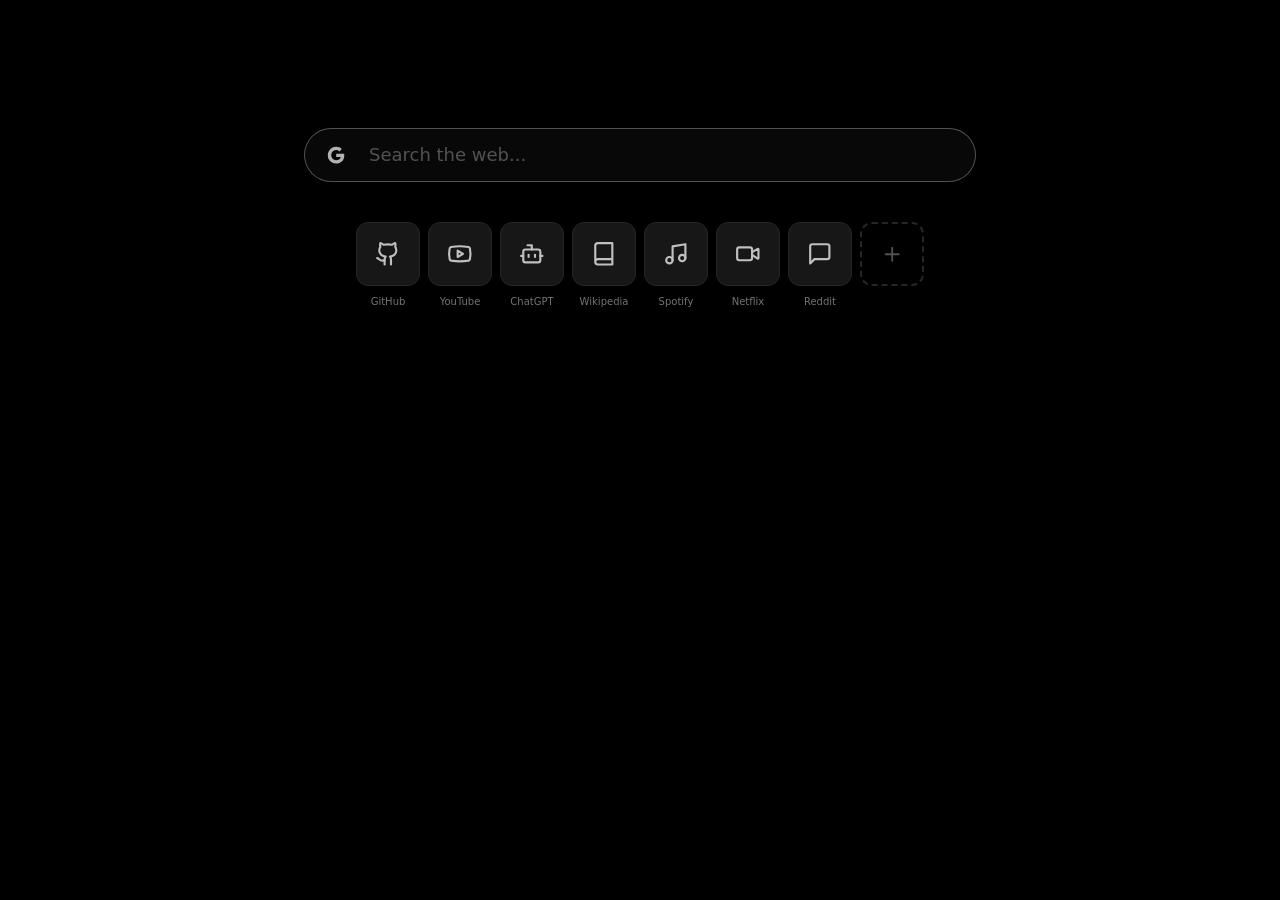
<file: index.html>
<!DOCTYPE html>
<html lang="en">
<head>
    <meta charset="UTF-8">
    <meta name="viewport" content="width=device-width, initial-scale=1.0">
    <title>Homepage</title>
    <!-- Preconnect for search engines -->
    <link rel="preconnect" href="https://www.google.com">
    <link rel="dns-prefetch" href="https://www.google.com">
    <link rel="preconnect" href="https://yandex.ru">
    <link rel="dns-prefetch" href="https://yandex.ru">
    <link rel="preconnect" href="https://duckduckgo.com">
    <link rel="dns-prefetch" href="https://duckduckgo.com">
    <style>
    @layer properties{@supports (((-webkit-hyphens:none)) and (not (margin-trim:inline))) or ((-moz-orient:inline) and (not (color:rgb(from red r g b)))){*,:before,:after,::backdrop{--tw-translate-x:0;--tw-translate-y:0;--tw-translate-z:0;--tw-scale-x:1;--tw-scale-y:1;--tw-scale-z:1;--tw-rotate-x:initial;--tw-rotate-y:initial;--tw-rotate-z:initial;--tw-skew-x:initial;--tw-skew-y:initial;--tw-space-y-reverse:0;--tw-border-style:solid;--tw-font-weight:initial;--tw-shadow:0 0 #0000;--tw-shadow-color:initial;--tw-shadow-alpha:100%;--tw-inset-shadow:0 0 #0000;--tw-inset-shadow-color:initial;--tw-inset-shadow-alpha:100%;--tw-ring-color:initial;--tw-ring-shadow:0 0 #0000;--tw-inset-ring-color:initial;--tw-inset-ring-shadow:0 0 #0000;--tw-ring-inset:initial;--tw-ring-offset-width:0px;--tw-ring-offset-color:#fff;--tw-ring-offset-shadow:0 0 #0000;--tw-blur:initial;--tw-brightness:initial;--tw-contrast:initial;--tw-grayscale:initial;--tw-hue-rotate:initial;--tw-invert:initial;--tw-opacity:initial;--tw-saturate:initial;--tw-sepia:initial;--tw-drop-shadow:initial;--tw-drop-shadow-color:initial;--tw-drop-shadow-alpha:100%;--tw-drop-shadow-size:initial;--tw-backdrop-blur:initial;--tw-backdrop-brightness:initial;--tw-backdrop-contrast:initial;--tw-backdrop-grayscale:initial;--tw-backdrop-hue-rotate:initial;--tw-backdrop-invert:initial;--tw-backdrop-opacity:initial;--tw-backdrop-saturate:initial;--tw-backdrop-sepia:initial;--tw-duration:initial;--tw-ease:initial}}}@layer theme{:root,:host{--font-sans:ui-sans-serif, system-ui, sans-serif, "Apple Color Emoji", "Segoe UI Emoji", "Segoe UI Symbol", "Noto Color Emoji";--font-mono:ui-monospace, SFMono-Regular, Menlo, Monaco, Consolas, "Liberation Mono", "Courier New", monospace;--color-red-400:oklch(70.4% .191 22.216);--color-neutral-200:oklch(92.2% 0 0);--color-neutral-300:oklch(87% 0 0);--color-neutral-400:oklch(70.8% 0 0);--color-neutral-500:oklch(55.6% 0 0);--color-neutral-600:oklch(43.9% 0 0);--color-neutral-800:oklch(26.9% 0 0);--color-neutral-900:oklch(20.5% 0 0);--color-black:#000;--color-white:#fff;--spacing:.25rem;--container-md:28rem;--container-2xl:42rem;--container-6xl:72rem;--text-xs:.75rem;--text-xs--line-height:calc(1 / .75);--text-sm:.875rem;--text-sm--line-height:calc(1.25 / .875);--text-base:1rem;--text-base--line-height:calc(1.5 / 1);--text-lg:1.125rem;--text-lg--line-height:calc(1.75 / 1.125);--text-xl:1.25rem;--text-xl--line-height:calc(1.75 / 1.25);--font-weight-medium:500;--radius-sm:.25rem;--radius-md:.375rem;--radius-lg:.5rem;--radius-xl:.75rem;--radius-2xl:1rem;--radius-3xl:1.5rem;--ease-out:cubic-bezier(0, 0, .2, 1);--blur-xl:24px;--default-transition-duration:.15s;--default-transition-timing-function:cubic-bezier(.4, 0, .2, 1);--default-font-family:var(--font-sans);--default-mono-font-family:var(--font-mono)}}@layer base{*,:after,:before,::backdrop{box-sizing:border-box;border:0 solid;margin:0;padding:0}::file-selector-button{box-sizing:border-box;border:0 solid;margin:0;padding:0}html,:host{-webkit-text-size-adjust:100%;tab-size:4;line-height:1.5;font-family:var(--default-font-family,ui-sans-serif, system-ui, sans-serif, "Apple Color Emoji", "Segoe UI Emoji", "Segoe UI Symbol", "Noto Color Emoji");font-feature-settings:var(--default-font-feature-settings,normal);font-variation-settings:var(--default-font-variation-settings,normal);-webkit-tap-highlight-color:transparent}hr{height:0;color:inherit;border-top-width:1px}abbr:where([title]){-webkit-text-decoration:underline dotted;text-decoration:underline dotted}h1,h2,h3,h4,h5,h6{font-size:inherit;font-weight:inherit}a{color:inherit;-webkit-text-decoration:inherit;-webkit-text-decoration:inherit;-webkit-text-decoration:inherit;text-decoration:inherit}b,strong{font-weight:bolder}code,kbd,samp,pre{font-family:var(--default-mono-font-family,ui-monospace, SFMono-Regular, Menlo, Monaco, Consolas, "Liberation Mono", "Courier New", monospace);font-feature-settings:var(--default-mono-font-feature-settings,normal);font-variation-settings:var(--default-mono-font-variation-settings,normal);font-size:1em}small{font-size:80%}sub,sup{vertical-align:baseline;font-size:75%;line-height:0;position:relative}sub{bottom:-.25em}sup{top:-.5em}table{text-indent:0;border-color:inherit;border-collapse:collapse}:-moz-focusring{outline:auto}progress{vertical-align:baseline}summary{display:list-item}ol,ul,menu{list-style:none}img,svg,video,canvas,audio,iframe,embed,object{vertical-align:middle;display:block}img,video{max-width:100%;height:auto}button,input,select,optgroup,textarea{font:inherit;font-feature-settings:inherit;font-variation-settings:inherit;letter-spacing:inherit;color:inherit;opacity:1;background-color:#0000;border-radius:0}::file-selector-button{font:inherit;font-feature-settings:inherit;font-variation-settings:inherit;letter-spacing:inherit;color:inherit;opacity:1;background-color:#0000;border-radius:0}:where(select:is([multiple],[size])) optgroup{font-weight:bolder}:where(select:is([multiple],[size])) optgroup option{padding-inline-start:20px}::file-selector-button{margin-inline-end:4px}::placeholder{opacity:1}@supports (not ((-webkit-appearance:-apple-pay-button))) or (contain-intrinsic-size:1px){::placeholder{color:currentColor}@supports (color:color-mix(in lab, red, red)){::placeholder{color:color-mix(in oklab, currentcolor 50%, transparent)}}}textarea{resize:vertical}::-webkit-search-decoration{-webkit-appearance:none}::-webkit-date-and-time-value{min-height:1lh;text-align:inherit}::-webkit-datetime-edit{display:inline-flex}::-webkit-datetime-edit-fields-wrapper{padding:0}::-webkit-datetime-edit{padding-block:0}::-webkit-datetime-edit-year-field{padding-block:0}::-webkit-datetime-edit-month-field{padding-block:0}::-webkit-datetime-edit-day-field{padding-block:0}::-webkit-datetime-edit-hour-field{padding-block:0}::-webkit-datetime-edit-minute-field{padding-block:0}::-webkit-datetime-edit-second-field{padding-block:0}::-webkit-datetime-edit-millisecond-field{padding-block:0}::-webkit-datetime-edit-meridiem-field{padding-block:0}::-webkit-calendar-picker-indicator{line-height:1}:-moz-ui-invalid{box-shadow:none}button,input:where([type=button],[type=reset],[type=submit]){appearance:button}::file-selector-button{appearance:button}::-webkit-inner-spin-button{height:auto}::-webkit-outer-spin-button{height:auto}[hidden]:where(:not([hidden=until-found])){display:none!important}}@layer components;@layer utilities{.pointer-events-none{pointer-events:none}.absolute{position:absolute}.fixed{position:fixed}.relative{position:relative}.inset-0{inset:calc(var(--spacing) * 0)}.start{inset-inline-start:var(--spacing)}.top-1\/2{top:50%}.top-full{top:100%}.left-0{left:calc(var(--spacing) * 0)}.left-4{left:calc(var(--spacing) * 4)}.z-10{z-index:10}.z-50{z-index:50}.z-\[60\]{z-index:60}.z-\[100\]{z-index:100}.container{width:100%}@media (min-width:40rem){.container{max-width:40rem}}@media (min-width:48rem){.container{max-width:48rem}}@media (min-width:64rem){.container{max-width:64rem}}@media (min-width:80rem){.container{max-width:80rem}}@media (min-width:96rem){.container{max-width:96rem}}.mx-auto{margin-inline:auto}.my-1{margin-block:calc(var(--spacing) * 1)}.mt-1{margin-top:calc(var(--spacing) * 1)}.mt-2{margin-top:calc(var(--spacing) * 2)}.mt-4{margin-top:calc(var(--spacing) * 4)}.mb-1{margin-bottom:calc(var(--spacing) * 1)}.mb-1\.5{margin-bottom:calc(var(--spacing) * 1.5)}.mb-2{margin-bottom:calc(var(--spacing) * 2)}.mb-3{margin-bottom:calc(var(--spacing) * 3)}.mb-4{margin-bottom:calc(var(--spacing) * 4)}.mb-6{margin-bottom:calc(var(--spacing) * 6)}.mb-\[--widget-search-gap\]{margin-bottom:--widget-search-gap}.block{display:block}.flex{display:flex}.grid{display:grid}.hidden{display:none}.inline{display:inline}.h-1\.5{height:calc(var(--spacing) * 1.5)}.h-3{height:calc(var(--spacing) * 3)}.h-4{height:calc(var(--spacing) * 4)}.h-5{height:calc(var(--spacing) * 5)}.h-6{height:calc(var(--spacing) * 6)}.h-8{height:calc(var(--spacing) * 8)}.h-full{height:100%}.h-px{height:1px}.max-h-48{max-height:calc(var(--spacing) * 48)}.max-h-64{max-height:calc(var(--spacing) * 64)}.max-h-\[85vh\]{max-height:85vh}.min-h-screen{min-height:100vh}.w-1\.5{width:calc(var(--spacing) * 1.5)}.w-3{width:calc(var(--spacing) * 3)}.w-4{width:calc(var(--spacing) * 4)}.w-5{width:calc(var(--spacing) * 5)}.w-6{width:calc(var(--spacing) * 6)}.w-8{width:calc(var(--spacing) * 8)}.w-40{width:calc(var(--spacing) * 40)}.w-48{width:calc(var(--spacing) * 48)}.w-\[295px\]{width:295px}.w-full{width:100%}.max-w-2xl{max-width:var(--container-2xl)}.max-w-6xl{max-width:var(--container-6xl)}.max-w-md{max-width:var(--container-md)}.flex-1{flex:1}.flex-shrink{flex-shrink:1}.flex-shrink-0{flex-shrink:0}.-translate-y-1\/2{--tw-translate-y:calc(calc(1 / 2 * 100%) * -1);translate:var(--tw-translate-x) var(--tw-translate-y)}.scale-95{--tw-scale-x:95%;--tw-scale-y:95%;--tw-scale-z:95%;scale:var(--tw-scale-x) var(--tw-scale-y)}.transform{transform:var(--tw-rotate-x,) var(--tw-rotate-y,) var(--tw-rotate-z,) var(--tw-skew-x,) var(--tw-skew-y,)}.cursor-pointer{cursor:pointer}.grid-cols-2{grid-template-columns:repeat(2,minmax(0,1fr))}.grid-cols-6{grid-template-columns:repeat(6,minmax(0,1fr))}.flex-col{flex-direction:column}.flex-wrap{flex-wrap:wrap}.items-center{align-items:center}.justify-between{justify-content:space-between}.justify-center{justify-content:center}.gap-0\.5{gap:calc(var(--spacing) * .5)}.gap-1\.5{gap:calc(var(--spacing) * 1.5)}.gap-2{gap:calc(var(--spacing) * 2)}.gap-3{gap:calc(var(--spacing) * 3)}:where(.space-y-2>:not(:last-child)){--tw-space-y-reverse:0;margin-block-start:calc(calc(var(--spacing) * 2) * var(--tw-space-y-reverse));margin-block-end:calc(calc(var(--spacing) * 2) * calc(1 - var(--tw-space-y-reverse)))}:where(.space-y-4>:not(:last-child)){--tw-space-y-reverse:0;margin-block-start:calc(calc(var(--spacing) * 4) * var(--tw-space-y-reverse));margin-block-end:calc(calc(var(--spacing) * 4) * calc(1 - var(--tw-space-y-reverse)))}:where(.space-y-5>:not(:last-child)){--tw-space-y-reverse:0;margin-block-start:calc(calc(var(--spacing) * 5) * var(--tw-space-y-reverse));margin-block-end:calc(calc(var(--spacing) * 5) * calc(1 - var(--tw-space-y-reverse)))}:where(.space-y-6>:not(:last-child)){--tw-space-y-reverse:0;margin-block-start:calc(calc(var(--spacing) * 6) * var(--tw-space-y-reverse));margin-block-end:calc(calc(var(--spacing) * 6) * calc(1 - var(--tw-space-y-reverse)))}.truncate{text-overflow:ellipsis;white-space:nowrap;overflow:hidden}.overflow-hidden{overflow:hidden}.overflow-y-auto{overflow-y:auto}.rounded{border-radius:.25rem}.rounded-2xl{border-radius:var(--radius-2xl)}.rounded-3xl{border-radius:var(--radius-3xl)}.rounded-full{border-radius:3.40282e38px}.rounded-lg{border-radius:var(--radius-lg)}.rounded-md{border-radius:var(--radius-md)}.rounded-sm{border-radius:var(--radius-sm)}.rounded-xl{border-radius:var(--radius-xl)}.border{border-style:var(--tw-border-style);border-width:1px}.border-2{border-style:var(--tw-border-style);border-width:2px}.border-b{border-bottom-style:var(--tw-border-style);border-bottom-width:1px}.border-dashed{--tw-border-style:dashed;border-style:dashed}.border-neutral-800{border-color:var(--color-neutral-800)}.border-transparent{border-color:#0000}.border-white\/10{border-color:#ffffff1a}@supports (color:color-mix(in lab, red, red)){.border-white\/10{border-color:color-mix(in oklab, var(--color-white) 10%, transparent)}}.border-white\/20{border-color:#fff3}@supports (color:color-mix(in lab, red, red)){.border-white\/20{border-color:color-mix(in oklab, var(--color-white) 20%, transparent)}}.bg-\[\#121212\]{background-color:#121212}.bg-black{background-color:var(--color-black)}.bg-black\/40{background-color:#0006}@supports (color:color-mix(in lab, red, red)){.bg-black\/40{background-color:color-mix(in oklab, var(--color-black) 40%, transparent)}}.bg-black\/60{background-color:#0009}@supports (color:color-mix(in lab, red, red)){.bg-black\/60{background-color:color-mix(in oklab, var(--color-black) 60%, transparent)}}.bg-neutral-800{background-color:var(--color-neutral-800)}.bg-neutral-900{background-color:var(--color-neutral-900)}.bg-transparent{background-color:#0000}.bg-white{background-color:var(--color-white)}.bg-white\/5{background-color:#ffffff0d}@supports (color:color-mix(in lab, red, red)){.bg-white\/5{background-color:color-mix(in oklab, var(--color-white) 5%, transparent)}}.bg-white\/10{background-color:#ffffff1a}@supports (color:color-mix(in lab, red, red)){.bg-white\/10{background-color:color-mix(in oklab, var(--color-white) 10%, transparent)}}.bg-white\/20{background-color:#fff3}@supports (color:color-mix(in lab, red, red)){.bg-white\/20{background-color:color-mix(in oklab, var(--color-white) 20%, transparent)}}.bg-white\/30{background-color:#ffffff4d}@supports (color:color-mix(in lab, red, red)){.bg-white\/30{background-color:color-mix(in oklab, var(--color-white) 30%, transparent)}}.bg-white\/90{background-color:#ffffffe6}@supports (color:color-mix(in lab, red, red)){.bg-white\/90{background-color:color-mix(in oklab, var(--color-white) 90%, transparent)}}.p-0\.5{padding:calc(var(--spacing) * .5)}.p-1{padding:calc(var(--spacing) * 1)}.p-2{padding:calc(var(--spacing) * 2)}.p-3{padding:calc(var(--spacing) * 3)}.p-4{padding:calc(var(--spacing) * 4)}.p-5{padding:calc(var(--spacing) * 5)}.p-6{padding:calc(var(--spacing) * 6)}.px-1{padding-inline:calc(var(--spacing) * 1)}.px-2{padding-inline:calc(var(--spacing) * 2)}.px-3{padding-inline:calc(var(--spacing) * 3)}.px-4{padding-inline:calc(var(--spacing) * 4)}.py-1{padding-block:calc(var(--spacing) * 1)}.py-2{padding-block:calc(var(--spacing) * 2)}.py-2\.5{padding-block:calc(var(--spacing) * 2.5)}.py-3{padding-block:calc(var(--spacing) * 3)}.pt-4{padding-top:calc(var(--spacing) * 4)}.pt-32{padding-top:calc(var(--spacing) * 32)}.pr-1{padding-right:calc(var(--spacing) * 1)}.pr-6{padding-right:calc(var(--spacing) * 6)}.pb-0{padding-bottom:calc(var(--spacing) * 0)}.pb-16{padding-bottom:calc(var(--spacing) * 16)}.pl-16{padding-left:calc(var(--spacing) * 16)}.text-center{text-align:center}.text-left{text-align:left}.font-sans{font-family:var(--font-sans)}.text-base{font-size:var(--text-base);line-height:var(--tw-leading,var(--text-base--line-height))}.text-lg{font-size:var(--text-lg);line-height:var(--tw-leading,var(--text-lg--line-height))}.text-sm{font-size:var(--text-sm);line-height:var(--tw-leading,var(--text-sm--line-height))}.text-xl{font-size:var(--text-xl);line-height:var(--tw-leading,var(--text-xl--line-height))}.text-xs{font-size:var(--text-xs);line-height:var(--tw-leading,var(--text-xs--line-height))}.text-\[9px\]{font-size:9px}.text-\[10px\]{font-size:10px}.font-medium{--tw-font-weight:var(--font-weight-medium);font-weight:var(--font-weight-medium)}.text-black{color:var(--color-black)}.text-neutral-200{color:var(--color-neutral-200)}.text-neutral-300{color:var(--color-neutral-300)}.text-neutral-400{color:var(--color-neutral-400)}.text-neutral-500{color:var(--color-neutral-500)}.text-neutral-600{color:var(--color-neutral-600)}.text-red-400{color:var(--color-red-400)}.text-transparent{color:#0000}.text-white{color:var(--color-white)}.placeholder-neutral-600::placeholder{color:var(--color-neutral-600)}.opacity-0{opacity:0}.shadow-2xl{--tw-shadow:0 25px 50px -12px var(--tw-shadow-color,#00000040);box-shadow:var(--tw-inset-shadow), var(--tw-inset-ring-shadow), var(--tw-ring-offset-shadow), var(--tw-ring-shadow), var(--tw-shadow)}.shadow-sm{--tw-shadow:0 1px 3px 0 var(--tw-shadow-color,#0000001a), 0 1px 2px -1px var(--tw-shadow-color,#0000001a);box-shadow:var(--tw-inset-shadow), var(--tw-inset-ring-shadow), var(--tw-ring-offset-shadow), var(--tw-ring-shadow), var(--tw-shadow)}.grayscale{--tw-grayscale:grayscale(100%);filter:var(--tw-blur,) var(--tw-brightness,) var(--tw-contrast,) var(--tw-grayscale,) var(--tw-hue-rotate,) var(--tw-invert,) var(--tw-saturate,) var(--tw-sepia,) var(--tw-drop-shadow,)}.backdrop-blur-none{--tw-backdrop-blur: ;-webkit-backdrop-filter:var(--tw-backdrop-blur,) var(--tw-backdrop-brightness,) var(--tw-backdrop-contrast,) var(--tw-backdrop-grayscale,) var(--tw-backdrop-hue-rotate,) var(--tw-backdrop-invert,) var(--tw-backdrop-opacity,) var(--tw-backdrop-saturate,) var(--tw-backdrop-sepia,);backdrop-filter:var(--tw-backdrop-blur,) var(--tw-backdrop-brightness,) var(--tw-backdrop-contrast,) var(--tw-backdrop-grayscale,) var(--tw-backdrop-hue-rotate,) var(--tw-backdrop-invert,) var(--tw-backdrop-opacity,) var(--tw-backdrop-saturate,) var(--tw-backdrop-sepia,)}.backdrop-blur-xl{--tw-backdrop-blur:blur(var(--blur-xl));-webkit-backdrop-filter:var(--tw-backdrop-blur,) var(--tw-backdrop-brightness,) var(--tw-backdrop-contrast,) var(--tw-backdrop-grayscale,) var(--tw-backdrop-hue-rotate,) var(--tw-backdrop-invert,) var(--tw-backdrop-opacity,) var(--tw-backdrop-saturate,) var(--tw-backdrop-sepia,);backdrop-filter:var(--tw-backdrop-blur,) var(--tw-backdrop-brightness,) var(--tw-backdrop-contrast,) var(--tw-backdrop-grayscale,) var(--tw-backdrop-hue-rotate,) var(--tw-backdrop-invert,) var(--tw-backdrop-opacity,) var(--tw-backdrop-saturate,) var(--tw-backdrop-sepia,)}.transition{transition-property:color,background-color,border-color,outline-color,text-decoration-color,fill,stroke,--tw-gradient-from,--tw-gradient-via,--tw-gradient-to,opacity,box-shadow,transform,translate,scale,rotate,filter,-webkit-backdrop-filter,backdrop-filter,display,content-visibility,overlay,pointer-events;transition-timing-function:var(--tw-ease,var(--default-transition-timing-function));transition-duration:var(--tw-duration,var(--default-transition-duration))}.transition-all{transition-property:all;transition-timing-function:var(--tw-ease,var(--default-transition-timing-function));transition-duration:var(--tw-duration,var(--default-transition-duration))}.transition-colors{transition-property:color,background-color,border-color,outline-color,text-decoration-color,fill,stroke,--tw-gradient-from,--tw-gradient-via,--tw-gradient-to;transition-timing-function:var(--tw-ease,var(--default-transition-timing-function));transition-duration:var(--tw-duration,var(--default-transition-duration))}.transition-opacity{transition-property:opacity;transition-timing-function:var(--tw-ease,var(--default-transition-timing-function));transition-duration:var(--tw-duration,var(--default-transition-duration))}.transition-transform{transition-property:transform,translate,scale,rotate;transition-timing-function:var(--tw-ease,var(--default-transition-timing-function));transition-duration:var(--tw-duration,var(--default-transition-duration))}.duration-200{--tw-duration:.2s;transition-duration:.2s}.duration-300{--tw-duration:.3s;transition-duration:.3s}.ease-out{--tw-ease:var(--ease-out);transition-timing-function:var(--ease-out)}.outline-none{--tw-outline-style:none;outline-style:none}.selection\:bg-neutral-800 ::selection{background-color:var(--color-neutral-800)}.selection\:bg-neutral-800::selection{background-color:var(--color-neutral-800)}@media (hover:hover){.hover\:bg-white\/10:hover{background-color:#ffffff1a}@supports (color:color-mix(in lab, red, red)){.hover\:bg-white\/10:hover{background-color:color-mix(in oklab, var(--color-white) 10%, transparent)}}.hover\:bg-white\/50:hover{background-color:#ffffff80}@supports (color:color-mix(in lab, red, red)){.hover\:bg-white\/50:hover{background-color:color-mix(in oklab, var(--color-white) 50%, transparent)}}}.focus\:border-white\/30:focus{border-color:#ffffff4d}@supports (color:color-mix(in lab, red, red)){.focus\:border-white\/30:focus{border-color:color-mix(in oklab, var(--color-white) 30%, transparent)}}.focus\:shadow-md:focus{--tw-shadow:0 4px 6px -1px var(--tw-shadow-color,#0000001a), 0 2px 4px -2px var(--tw-shadow-color,#0000001a);box-shadow:var(--tw-inset-shadow), var(--tw-inset-ring-shadow), var(--tw-ring-offset-shadow), var(--tw-ring-shadow), var(--tw-shadow)}.disabled\:cursor-not-allowed:disabled{cursor:not-allowed}.disabled\:opacity-50:disabled{opacity:.5}}@property --tw-translate-x{syntax:"*";inherits:false;initial-value:0}@property --tw-translate-y{syntax:"*";inherits:false;initial-value:0}@property --tw-translate-z{syntax:"*";inherits:false;initial-value:0}@property --tw-scale-x{syntax:"*";inherits:false;initial-value:1}@property --tw-scale-y{syntax:"*";inherits:false;initial-value:1}@property --tw-scale-z{syntax:"*";inherits:false;initial-value:1}@property --tw-rotate-x{syntax:"*";inherits:false}@property --tw-rotate-y{syntax:"*";inherits:false}@property --tw-rotate-z{syntax:"*";inherits:false}@property --tw-skew-x{syntax:"*";inherits:false}@property --tw-skew-y{syntax:"*";inherits:false}@property --tw-space-y-reverse{syntax:"*";inherits:false;initial-value:0}@property --tw-border-style{syntax:"*";inherits:false;initial-value:solid}@property --tw-font-weight{syntax:"*";inherits:false}@property --tw-shadow{syntax:"*";inherits:false;initial-value:0 0 #0000}@property --tw-shadow-color{syntax:"*";inherits:false}@property --tw-shadow-alpha{syntax:"<percentage>";inherits:false;initial-value:100%}@property --tw-inset-shadow{syntax:"*";inherits:false;initial-value:0 0 #0000}@property --tw-inset-shadow-color{syntax:"*";inherits:false}@property --tw-inset-shadow-alpha{syntax:"<percentage>";inherits:false;initial-value:100%}@property --tw-ring-color{syntax:"*";inherits:false}@property --tw-ring-shadow{syntax:"*";inherits:false;initial-value:0 0 #0000}@property --tw-inset-ring-color{syntax:"*";inherits:false}@property --tw-inset-ring-shadow{syntax:"*";inherits:false;initial-value:0 0 #0000}@property --tw-ring-inset{syntax:"*";inherits:false}@property --tw-ring-offset-width{syntax:"<length>";inherits:false;initial-value:0}@property --tw-ring-offset-color{syntax:"*";inherits:false;initial-value:#fff}@property --tw-ring-offset-shadow{syntax:"*";inherits:false;initial-value:0 0 #0000}@property --tw-blur{syntax:"*";inherits:false}@property --tw-brightness{syntax:"*";inherits:false}@property --tw-contrast{syntax:"*";inherits:false}@property --tw-grayscale{syntax:"*";inherits:false}@property --tw-hue-rotate{syntax:"*";inherits:false}@property --tw-invert{syntax:"*";inherits:false}@property --tw-opacity{syntax:"*";inherits:false}@property --tw-saturate{syntax:"*";inherits:false}@property --tw-sepia{syntax:"*";inherits:false}@property --tw-drop-shadow{syntax:"*";inherits:false}@property --tw-drop-shadow-color{syntax:"*";inherits:false}@property --tw-drop-shadow-alpha{syntax:"<percentage>";inherits:false;initial-value:100%}@property --tw-drop-shadow-size{syntax:"*";inherits:false}@property --tw-backdrop-blur{syntax:"*";inherits:false}@property --tw-backdrop-brightness{syntax:"*";inherits:false}@property --tw-backdrop-contrast{syntax:"*";inherits:false}@property --tw-backdrop-grayscale{syntax:"*";inherits:false}@property --tw-backdrop-hue-rotate{syntax:"*";inherits:false}@property --tw-backdrop-invert{syntax:"*";inherits:false}@property --tw-backdrop-opacity{syntax:"*";inherits:false}@property --tw-backdrop-saturate{syntax:"*";inherits:false}@property --tw-backdrop-sepia{syntax:"*";inherits:false}@property --tw-duration{syntax:"*";inherits:false}@property --tw-ease{syntax:"*";inherits:false} :root { --widget-gap-x: 0.5rem; --widget-gap-y: 0.5rem; --widget-search-gap: 2.5rem; --widget-size: 64px; --widget-icon-color: #c0c0c0; } @media (min-width: 768px) { :root { --widget-gap-x: 0.75rem; --widget-gap-y: 0.75rem; --widget-search-gap: 2.5rem; --widget-size: 64px; } } .widget-item { transition: transform 0.2s ease, opacity 0.2s ease; } .widget-icon-color { color: var(--widget-icon-color); } .widget-icon-color:hover { color: #ffffff; } .no-select { user-select: none; -webkit-user-select: none; -webkit-touch-callout: none; } .folder-select-widget { transition: all 0.2s ease; } .folder-select-widget.selected { background-color: rgba(255, 255, 255, 0.1); border-color: rgba(255, 255, 255, 0.3) !important; } .folder-select-widget.selected .icon-container { background-color: rgba(255, 255, 255, 0.15); color: #fff; } /* Glassmorphism base styles */ .glass { background: rgba(20, 20, 20, 0.6); backdrop-filter: blur(12px); -webkit-backdrop-filter: blur(12px); } .glass-light { background: rgba(255, 255, 255, 0.1); backdrop-filter: blur(12px); -webkit-backdrop-filter: blur(12px); } .glass-input { background: rgba(20, 20, 20, 0.4); backdrop-filter: blur(8px); -webkit-backdrop-filter: blur(8px); } /* Theme: Black (less contrast) */ body.theme-black { background-color: #121212 !important; } body.theme-black .glass { background: rgba(30, 30, 30, 0.7) !important; } body.theme-black .glass-input { background: rgba(30, 30, 30, 0.5) !important; } /* Icon shape: Round */ .icon-shape-round .widget-icon-container, .icon-shape-round .icon-container, .icon-shape-round #add-widget-btn-main > div, .icon-shape-round .folder-preview-icon, .icon-shape-round #group-view-widgets-grid > a > div, .icon-shape-round .group-widget-icon { border-radius: 50% !important; } /* Folder style: Icon */ body.folder-style-icon .folder-preview { display: none !important; } body.folder-style-icon .folder-icon { display: inline-block !important; } /* Default: hide folder-icon, show preview */ .folder-icon { display: none; } /* Hidden add button */ .add-btn-hidden #add-widget-btn-main { display: none !important; } /* Folder preview without background */ .folder-preview-no-bg .folder-preview-icon { background: transparent !important; } .folder-preview-icon { background: transparent !important; } /* Group widget icon */ .group-widget-icon { border-radius: 12px; } /* Group title input - line on focus */ .group-title-input { border-bottom: 1px solid transparent; background: transparent; } .group-title-input:focus { border-bottom-color: rgba(255, 255, 255, 0.3); background: transparent; } /* Scrollbar for settings modal */ #settings-modal-content::-webkit-scrollbar { width: 6px; } #settings-modal-content::-webkit-scrollbar-track { background: transparent; } #settings-modal-content::-webkit-scrollbar-thumb { background: rgba(255, 255, 255, 0.2); border-radius: 3px; } /* Scrollbar for icon grid */ #icon-grid-container::-webkit-scrollbar { width: 6px; } #icon-grid-container::-webkit-scrollbar-track { background: transparent; } #icon-grid-container::-webkit-scrollbar-thumb { background: rgba(255, 255, 255, 0.15); border-radius: 3px; } #icon-grid-container::-webkit-scrollbar-thumb:hover { background: rgba(255, 255, 255, 0.25); } /* Engine menu styles */ #engine-menu .engine-option { border-radius: 8px; margin: 2px 6px; padding-left: 12px; padding-right: 36px; position: relative; } #engine-menu .engine-option.selected { color: #fff; } /* Search engine icon sizes вЂ” all same size */ /* Yandex icon: same brightness as Google/DDG, slightly stretched vertically, thinner */ .yandex-icon-wrapper { overflow: hidden; display:flex; align-items:center; justify-content:center; } .yandex-icon { transform: none; } /* Search engine brightness */ #engine-menu .engine-option[data-engine="google"] .engine-icon-inner, #engine-menu .engine-option[data-engine="duckduckgo"] .engine-icon-inner, #engine-menu .engine-option[data-engine="yandex"] .engine-icon-inner { filter: grayscale(1) brightness(0.7); } /* Search engine text font weight */ #engine-menu .engine-option > span { font-weight: 400; } /* Engine button (in search bar) */ #engine-btn svg { width: 1.15rem !important; height: 1.15rem !important; } #engine-btn[data-engine="google"], #engine-btn[data-engine="duckduckgo"], #engine-btn[data-engine="yandex"] { filter: grayscale(1) brightness(0.7) !important; } #engine-btn { display: flex; align-items: center; justify-content: center; } /* Setting buttons */ .setting-btn { background: rgba(255, 255, 255, 0.05); border: 1.5px solid transparent; color: #a3a3a3; } .setting-btn.active { background: rgba(255, 255, 255, 0.12); border-color: rgba(255, 255, 255, 0.3); color: #fff; } /* Custom range slider */ input[type="range"] { -webkit-appearance: none; appearance: none; width: 100%; height: 6px; border-radius: 3px; background: rgba(255, 255, 255, 0.1); outline: none; } input[type="range"]::-webkit-slider-thumb { -webkit-appearance: none; appearance: none; width: 18px; height: 18px; border-radius: 50%; background: #fff; cursor: pointer; } input[type="range"]::-moz-range-thumb { width: 18px; height: 18px; border-radius: 50%; background: #fff; cursor: pointer; border: none; } /* Animations */ @keyframes fadeIn { from { opacity: 0; } to { opacity: 1; } } @keyframes fadeOut { from { opacity: 1; } to { opacity: 0; } } .modal-enter { animation: fadeIn 0.2s ease forwards; } .modal-exit { animation: fadeOut 0.2s ease forwards; }
    .segmented-control{position:relative;background:rgba(255,255,255,0.1);border-radius:9999px;padding:4px} .segmented-btn{color:#a3a3a3;position:relative;z-index:1;transition:color 0.2s} .segmented-btn.active{color:#fff} .segmented-pill{position:absolute;top:4px;left:0;bottom:4px;background:#0c0c0c;border-radius:9999px;border:1px solid rgba(255,255,255,0.08);box-shadow:0 1px 3px rgba(0,0,0,0.3);transition:all 0.25s cubic-bezier(0.4,0,0.2,1);pointer-events:none;z-index:0}
    </style>
</head>
<body class="min-h-screen bg-black text-white font-sans selection:bg-neutral-800 no-select">
    <main class="container mx-auto px-4 pt-32 pb-16 flex flex-col items-center">

        <!-- Search Bar -->
        <form id="search-form" class="w-full max-w-2xl relative flex items-center" style="margin-bottom: var(--widget-search-gap);">
            <div class="relative" id="engine-menu-container">
                <button type="button" id="engine-btn" class="absolute left-4 top-1/2 -translate-y-1/2 text-neutral-400 text-white transition-colors flex items-center justify-center w-8 h-8 rounded-full grayscale z-10">
                    <!-- Icon injected by JS -->
                </button>

                <div id="engine-menu" class="hidden absolute top-full left-0 mt-4 w-48 glass border border-white/10 rounded-2xl shadow-2xl overflow-hidden z-50 py-2 opacity-0 transition-opacity duration-200">
                    <!-- Options injected by JS -->
                </div>
            </div>

            <input type="text" id="search-input" autocomplete="off" placeholder="Search the web..." class="w-full glass-input border border-white/10 focus:border-white/30 rounded-full pl-16 pr-6 py-3 text-lg text-white placeholder-neutral-600 outline-none transition-all shadow-sm focus:shadow-md" autofocus>
        </form>

        <!-- Widgets Grid -->
        <div class="w-full max-w-6xl">
            <div id="widgets-grid" class="flex flex-wrap justify-center" style="column-gap: var(--widget-gap-x); row-gap: var(--widget-gap-y);">
                <!-- Widgets injected by JS -->
            </div>
        </div>
    </main>

    <!-- Context Menu -->
    <div id="context-menu" class="hidden absolute glass border border-white/10 rounded-xl shadow-2xl z-[100] py-1 w-48 overflow-hidden">
        <button id="cm-left" class="w-full text-left px-4 py-2 text-sm text-neutral-300 flex items-center gap-3 disabled:opacity-50 disabled:cursor-not-allowed">
<i data-lucide="arrow-left" class="w-4 h-4">
</i> Move Left</button>
        <button id="cm-right" class="w-full text-left px-4 py-2 text-sm text-neutral-300 flex items-center gap-3 disabled:opacity-50 disabled:cursor-not-allowed">
<i data-lucide="arrow-right" class="w-4 h-4">
</i> Move Right</button>
        <button id="cm-edit" class="w-full text-left px-4 py-2 text-sm text-neutral-300 flex items-center gap-3">
<i data-lucide="edit-2" class="w-4 h-4">
</i> Edit</button>
        <button id="cm-move-group" class="w-full text-left px-4 py-2 text-sm text-neutral-300 flex items-center gap-3">
<i data-lucide="folder-input" class="w-4 h-4">
</i> Move to Group</button>
        <button id="cm-remove-from-group" class="w-full text-left px-4 py-2 text-sm text-neutral-300 flex items-center gap-3">
<i data-lucide="arrow-left" class="w-4 h-4">
</i> Remove from Folder</button>
        <div class="h-px bg-white/10 my-1">
</div>
        <button id="cm-delete" class="w-full text-left px-4 py-2 text-sm text-red-400 flex items-center gap-3">
<i data-lucide="trash-2" class="w-4 h-4">
</i> Delete</button>
    </div>

    <!-- Group Widget Context Menu -->
    <div id="group-widget-context-menu" class="hidden absolute glass border border-white/10 rounded-xl shadow-2xl z-[100] py-1 w-48 overflow-hidden">
        <button id="gcm-remove" class="w-full text-left px-4 py-2 text-sm text-neutral-300 flex items-center gap-3">
<i data-lucide="arrow-left" class="w-4 h-4">
</i> Remove from Folder</button>
        <button id="gcm-delete" class="w-full text-left px-4 py-2 text-sm text-red-400 flex items-center gap-3">
<i data-lucide="trash-2" class="w-4 h-4">
</i> Delete</button>
    </div>

    <!-- Empty Space Context Menu -->
    <div id="empty-context-menu" class="hidden absolute glass border border-white/10 rounded-xl shadow-2xl z-[100] py-1 w-48 overflow-hidden">
        <button id="ecm-settings" class="w-full text-left px-4 py-2 text-sm text-neutral-300 flex items-center gap-3">
<i data-lucide="settings" class="w-4 h-4">
</i> Settings</button>
        <button id="ecm-add-widget" class="w-full text-left px-4 py-2 text-sm text-neutral-300 flex items-center gap-3">
<i data-lucide="plus" class="w-4 h-4">
</i> Add Widget</button>
        <button id="ecm-add-folder" class="w-full text-left px-4 py-2 text-sm text-neutral-300 flex items-center gap-3">
<i data-lucide="folder-plus" class="w-4 h-4">
</i> Add Folder</button>
    </div>

    <!-- Add Menu Dropdown -->
    <div id="add-menu" class="hidden absolute glass border border-white/10 rounded-xl shadow-2xl z-[60] py-1 w-40 overflow-hidden">
        <button id="am-widget" class="w-full text-left px-4 py-2 text-sm text-neutral-300 flex items-center gap-3">
<i data-lucide="plus" class="w-4 h-4">
</i> Add Widget</button>
        <button id="am-folder" class="w-full text-left px-4 py-2 text-sm text-neutral-300 flex items-center gap-3">
<i data-lucide="folder-plus" class="w-4 h-4">
</i> Add Folder</button>
    </div>

    <!-- Add/Edit Widget Modal -->
    <div id="add-modal" class="hidden fixed inset-0 bg-black/60 backdrop-blur-xl z-50 flex items-center justify-center p-4 opacity-0 transition-opacity duration-200">
        <div class="glass border border-white/10 rounded-2xl p-6 w-full max-w-md shadow-2xl transform scale-95 transition-transform duration-200" id="add-modal-content">
            <div class="flex justify-between items-center mb-6">
                <h2 id="add-modal-title" class="text-xl font-medium text-white">Add Widget</h2>
                <button id="close-add-modal" class="text-neutral-500 text-white transition-colors">
                    <i data-lucide="x">
</i>
                </button>
            </div>
            <div class="space-y-5">
                <div>
                    <label class="block text-sm font-medium text-neutral-400 mb-1.5">Title</label>
                    <input type="text" id="add-title" placeholder="e.g. GitHub" class="w-full glass-input border border-white/10 rounded-xl px-4 py-3 text-white focus:border-white/30 outline-none transition-colors">
                </div>
                <div>
                    <label class="block text-sm font-medium text-neutral-400 mb-1.5">URL</label>
                    <input type="text" id="add-url" placeholder="e.g. github.com" class="w-full glass-input border border-white/10 rounded-xl px-4 py-3 text-white focus:border-white/30 outline-none transition-colors">
                </div>
                <div>
                    <label class="block text-sm font-medium text-neutral-400 mb-2">Icon</label>
                    <div id="icon-grid-container" class="max-h-48 overflow-y-auto pr-1 mb-2">
                        <div id="icon-grid" class="grid grid-cols-6 gap-2">
                            <!-- Icons injected by JS -->
                        </div>
                    </div>
                    <button type="button" id="toggle-icons-btn" class="w-full py-2 text-xs text-neutral-400 bg-white/5 hover:bg-white/10 rounded-lg transition-colors flex items-center justify-center gap-2">
                        <span id="toggle-icons-text">Show All Icons</span>
                        <i data-lucide="chevron-down" class="w-3 h-3">
</i>
                    </button>
                </div>
                <button id="add-widget-btn" disabled class="w-full bg-white/90 text-black font-medium rounded-xl py-3 mt-2 disabled:opacity-50 disabled:cursor-not-allowed">
                    Save Widget
                </button>
            </div>
        </div>
    </div>

    <!-- Create Folder Modal -->
    <div id="create-folder-modal" class="hidden fixed inset-0 bg-black/60 backdrop-blur-xl z-50 flex items-center justify-center p-4 opacity-0 transition-opacity duration-200">
        <div class="glass border border-white/10 rounded-2xl p-6 w-full max-w-2xl shadow-2xl transform scale-95 transition-transform duration-200" id="create-folder-modal-content">
            <div class="flex justify-between items-center mb-6">
                <h2 class="text-xl font-medium text-white">Create Folder</h2>
                <button id="close-folder-modal" class="text-neutral-500 text-white transition-colors">
<i data-lucide="x">
</i>
</button>
            </div>
            <div class="space-y-5">
                <div>
                    <label class="block text-sm font-medium text-neutral-400 mb-1.5">Folder Name</label>
                    <input type="text" id="folder-title" placeholder="e.g. Work" class="w-full glass-input border border-white/10 rounded-xl px-4 py-3 text-white focus:border-white/30 outline-none transition-colors">
                </div>
                <div>
                    <label class="block text-sm font-medium text-neutral-400 mb-2">Select Widgets to Include</label>
                    <div id="folder-widgets-grid" class="flex flex-wrap gap-2 max-h-64 overflow-y-auto p-2 rounded-xl border border-white/10" style="background: rgba(0,0,0,0.2);">
</div>
                </div>
                <button id="create-folder-btn" disabled class="w-full bg-white/90 text-black font-medium rounded-xl py-3 mt-2 disabled:opacity-50 disabled:cursor-not-allowed">Create Folder</button>
            </div>
        </div>
    </div>

    <!-- Move to Group Modal -->
    <div id="move-group-modal" class="hidden fixed inset-0 bg-black/60 backdrop-blur-xl z-50 flex items-center justify-center p-4 opacity-0 transition-opacity duration-200">
        <div class="glass border border-white/10 rounded-2xl p-6 w-full max-w-md shadow-2xl transform scale-95 transition-transform duration-200" id="move-group-modal-content">
            <div class="flex justify-between items-center mb-6">
                <h2 class="text-xl font-medium text-white">Move to Group</h2>
                <button id="close-move-group-modal" class="text-neutral-500 text-white transition-colors">
<i data-lucide="x">
</i>
</button>
            </div>
            <div id="move-group-grid" class="space-y-2 max-h-64 overflow-y-auto">
</div>
        </div>
    </div>

    <!-- Group View Modal -->
    <div id="group-modal" class="hidden fixed inset-0 bg-black/40 backdrop-blur-none z-50 flex items-center justify-center p-4 opacity-0 transition-opacity duration-200">
        <div class="glass border border-white/10 rounded-3xl p-5 w-[295px] shadow-2xl transform scale-95 transition-transform duration-200" id="group-modal-content">
            <div class="flex justify-center items-center mb-4">
                <input type="text" id="group-view-title" class="group-title-input bg-transparent text-base font-medium text-white outline-none border-b border-transparent focus:border-white/30 transition-colors px-2 py-1 text-center">
            </div>
            <div id="group-view-widgets-container" class="relative overflow-hidden mb-6" style="margin: 0 auto;">
                <div id="group-view-widgets-grid" class="transition-transform duration-300" style="display: flex; flex-wrap: nowrap; width: max-content; gap: 8px;">
                    <!-- Group children injected by JS -->
                </div>
            </div>
            <div id="group-pagination" class="flex items-center justify-center gap-1.5 pb-0 pt-4">
                <!-- Dots injected by JS -->
            </div>
        </div>
    </div>

    <!-- Settings Modal -->
    <div id="settings-modal" class="hidden fixed inset-0 bg-black/60 backdrop-blur-xl z-50 flex items-center justify-center p-4 opacity-0 transition-opacity duration-200">
        <div class="glass border border-white/10 rounded-2xl p-6 w-full max-w-md shadow-2xl transform scale-95 transition-transform duration-200 max-h-[85vh] overflow-y-auto" id="settings-modal-content">
            <div class="flex justify-between items-center mb-6">
                <h2 class="text-xl font-medium text-white">Settings</h2>
                <button id="close-settings-modal" class="text-neutral-500 text-white transition-colors">
<i data-lucide="x">
</i>
</button>
            </div>
            <div class="space-y-5">
                <div>
                    <label class="block text-sm font-medium text-neutral-400 mb-2">Theme</label>
                    <div class="segmented-control relative flex">
                        <div class="segmented-pill absolute top-1 bottom-1 bg-neutral-800 rounded-full border border-white/10 transition-all duration-200 ease-out"></div>
                        <button id="theme-amoled" class="segmented-btn relative flex-1 py-2 px-3 rounded-full text-sm font-medium transition-colors duration-200 z-10" data-theme="amoled">
                            AMOLED
                        </button>
                        <button id="theme-black" class="segmented-btn relative flex-1 py-2 px-3 rounded-full text-sm font-medium transition-colors duration-200 z-10" data-theme="black">
                            Black
                        </button>
                    </div>
                </div>
                <div>
                    <label class="block text-sm font-medium text-neutral-400 mb-2">Icon Shape</label>
                    <div class="segmented-control relative flex">
                        <div class="segmented-pill absolute top-1 bottom-1 bg-neutral-800 rounded-full border border-white/10 transition-all duration-200 ease-out"></div>
                        <button id="icon-square" class="segmented-btn relative flex-1 py-2 px-3 rounded-full text-sm font-medium transition-colors duration-200 z-10" data-shape="square">
                            Square
                        </button>
                        <button id="icon-round" class="segmented-btn relative flex-1 py-2 px-3 rounded-full text-sm font-medium transition-colors duration-200 z-10" data-shape="round">
                            Round
                        </button>
                    </div>
                </div>
                <div>
                    <label class="block text-sm font-medium text-neutral-400 mb-2">Folder Style</label>
                    <div class="segmented-control relative flex">
                        <div class="segmented-pill absolute top-1 bottom-1 bg-neutral-800 rounded-full border border-white/10 transition-all duration-200 ease-out"></div>
                        <button id="folder-style-preview" class="segmented-btn relative flex-1 py-2 px-3 rounded-full text-sm font-medium transition-colors duration-200 z-10" data-folderstyle="preview">
                            Preview
                        </button>
                        <button id="folder-style-icon" class="segmented-btn relative flex-1 py-2 px-3 rounded-full text-sm font-medium transition-colors duration-200 z-10" data-folderstyle="icon">
                            Icon
                        </button>
                    </div>
                </div>
                <div>
                    <label class="block text-sm font-medium text-neutral-400 mb-2">Add Button</label>
                    <div class="segmented-control relative flex">
                        <div class="segmented-pill absolute top-1 bottom-1 bg-neutral-800 rounded-full border border-white/10 transition-all duration-200 ease-out"></div>
                        <button id="add-btn-show" class="segmented-btn relative flex-1 py-2 px-3 rounded-full text-sm font-medium transition-colors duration-200 z-10" data-addbtn="true">
                            Show
                        </button>
                        <button id="add-btn-hide" class="segmented-btn relative flex-1 py-2 px-3 rounded-full text-sm font-medium transition-colors duration-200 z-10" data-addbtn="false">
                            Hide
                        </button>
                    </div>
                </div>
                <div>
                    <label class="block text-sm font-medium text-neutral-400 mb-3">Widget Size</label>
                    <input type="range" id="widget-size-slider" min="40" max="80" value="64" class="w-full">
                    <div class="flex justify-between text-xs text-neutral-500 mt-1">
                        <span>Small</span>
                        <span id="widget-size-value">64px</span>
                        <span>Large</span>
                    </div>
                </div>
                <div>
                    <label class="block text-sm font-medium text-neutral-400 mb-3">Widget Spacing</label>
                    <div class="space-y-4">
                        <div>
                            <div class="flex justify-between text-xs text-neutral-500 mb-1">
                                <span>Horizontal</span>
                                <span id="widget-gap-x-value">8px</span>
                            </div>
                            <input type="range" id="widget-gap-x-slider" min="0" max="40" value="8" class="w-full">
                        </div>
                        <div>
                            <div class="flex justify-between text-xs text-neutral-500 mb-1">
                                <span>Vertical</span>
                                <span id="widget-gap-y-value">8px</span>
                            </div>
                            <input type="range" id="widget-gap-y-slider" min="0" max="40" value="8" class="w-full">
                        </div>
                    </div>
                </div>
                <div>
                    <label class="block text-sm font-medium text-neutral-400 mb-3">Search Spacing</label>
                    <input type="range" id="search-gap-slider" min="0" max="80" value="40" class="w-full">
                    <div class="flex justify-between text-xs text-neutral-500 mt-1">
                        <span>Close</span>
                        <span id="search-gap-value">40px</span>
                        <span>Far</span>
                    </div>
                </div>
                <div>
                    <label class="block text-sm font-medium text-neutral-400 mb-3">Data Management</label>
                    <div class="flex gap-2">
                        <button id="export-btn" class="flex-1 py-2.5 px-4 rounded-lg border border-white/20 bg-white/10 text-neutral-300 font-medium transition-all flex items-center justify-center gap-2">
                            <i data-lucide="download" class="w-4 h-4">
</i> Export
                        </button>
                        <button id="import-btn" class="flex-1 py-2.5 px-4 rounded-lg border border-white/20 bg-white/10 text-neutral-300 font-medium transition-all flex items-center justify-center gap-2">
                            <i data-lucide="upload" class="w-4 h-4">
</i> Import
                        </button>
                    </div>
                    <input type="file" id="import-file" accept=".json" class="hidden">
                </div>
            </div>
        </div>
    </div>

    <script src="app.js" defer>
</script>
</body>
</html>
</file>
